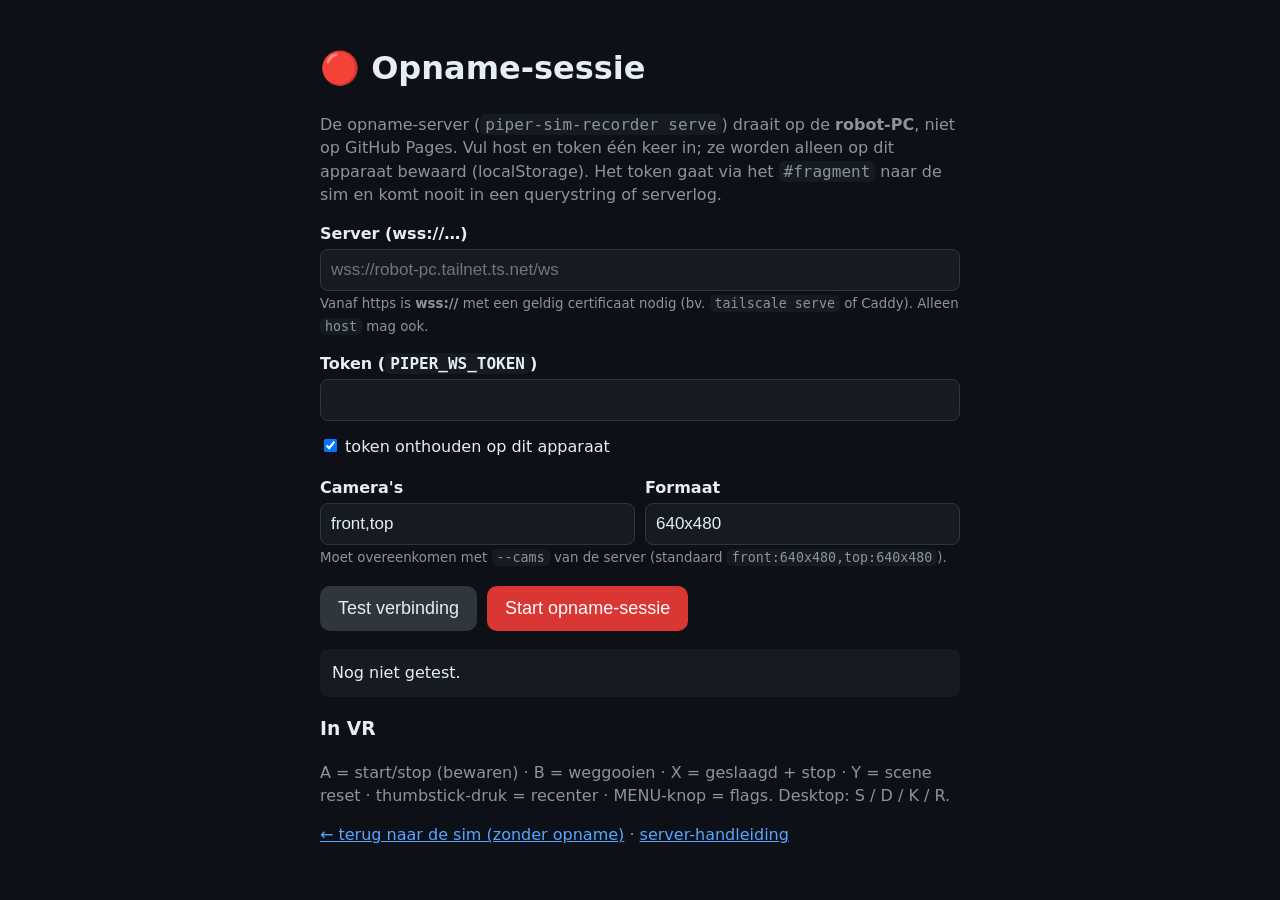
<file: record.html>
<!doctype html>
<html lang="nl">
<head>
<meta charset="utf-8">
<meta name="viewport" content="width=device-width, initial-scale=1">
<meta name="referrer" content="no-referrer">
<title>Piper sandwich – opname-sessie</title>
<style>
  body { font: 16px/1.45 system-ui, sans-serif; background: #0d1117; color: #e6edf3; margin: 0; padding: 24px; }
  main { max-width: 640px; margin: auto; }
  label { display: block; margin: 14px 0 4px; font-weight: 600; }
  input[type=text], input[type=password] { width: 100%; box-sizing: border-box; padding: 10px; font-size: 17px;
    background: #161b22; color: #e6edf3; border: 1px solid #30363d; border-radius: 8px; }
  .row { display: flex; gap: 10px; } .row > div { flex: 1; }
  button { font-size: 18px; padding: 12px 18px; margin: 18px 10px 0 0; border-radius: 10px; border: 0; cursor: pointer; }
  #start { background: #da3633; color: #fff; } #test { background: #30363d; color: #e6edf3; }
  #status { margin-top: 18px; padding: 12px; border-radius: 8px; background: #161b22; min-height: 1.4em; white-space: pre-wrap; }
  #status.ok { border-left: 6px solid #3fb950; } #status.err { border-left: 6px solid #f85149; } #status.busy { border-left: 6px solid #d29922; }
  small, .help { color: #8b949e; } code { background: #161b22; padding: 1px 5px; border-radius: 5px; }
  a { color: #58a6ff; }
</style>
</head>
<body>
<main>
  <h1>🔴 Opname-sessie</h1>
  <p class="help">De opname-server (<code>piper-sim-recorder serve</code>) draait op de <b>robot-PC</b>, niet op GitHub Pages.
    Vul host en token één keer in; ze worden alleen op dit apparaat bewaard (localStorage). Het token gaat via het
    <code>#fragment</code> naar de sim en komt nooit in een querystring of serverlog.</p>

  <label for="url">Server (wss://…)</label>
  <input id="url" type="text" placeholder="wss://robot-pc.tailnet.ts.net/ws" autocomplete="off" autocapitalize="off" spellcheck="false">
  <small>Vanaf https is <b>wss://</b> met een geldig certificaat nodig (bv. <code>tailscale serve</code> of Caddy). Alleen <code>host</code> mag ook.</small>

  <label for="token">Token (<code>PIPER_WS_TOKEN</code>)</label>
  <input id="token" type="password" autocomplete="off" autocapitalize="off" spellcheck="false">
  <label style="font-weight:400"><input id="remember" type="checkbox" checked> token onthouden op dit apparaat</label>

  <div class="row">
    <div><label for="cams">Camera's</label><input id="cams" type="text" value="front,top"></div>
    <div><label for="camsize">Formaat</label><input id="camsize" type="text" value="640x480"></div>
  </div>
  <small>Moet overeenkomen met <code>--cams</code> van de server (standaard <code>front:640x480,top:640x480</code>).</small>

  <div><button id="test">Test verbinding</button><button id="start">Start opname-sessie</button></div>
  <div id="status">Nog niet getest.</div>

  <h3>In VR</h3>
  <p class="help">A = start/stop (bewaren) · B = weggooien · X = geslaagd + stop · Y = scene reset · thumbstick-druk = recenter ·
    MENU-knop = flags. Desktop: S / D / K / R.</p>
  <p class="help"><a href="./index.html">← terug naar de sim (zonder opname)</a> · <a href="https://github.com/koenvanwijk/piper-sandwich-web/blob/main/server/README.md">server-handleiding</a></p>
</main>
<script type="module" src="./src/record-page.js"></script>
</body>
</html>
</file>
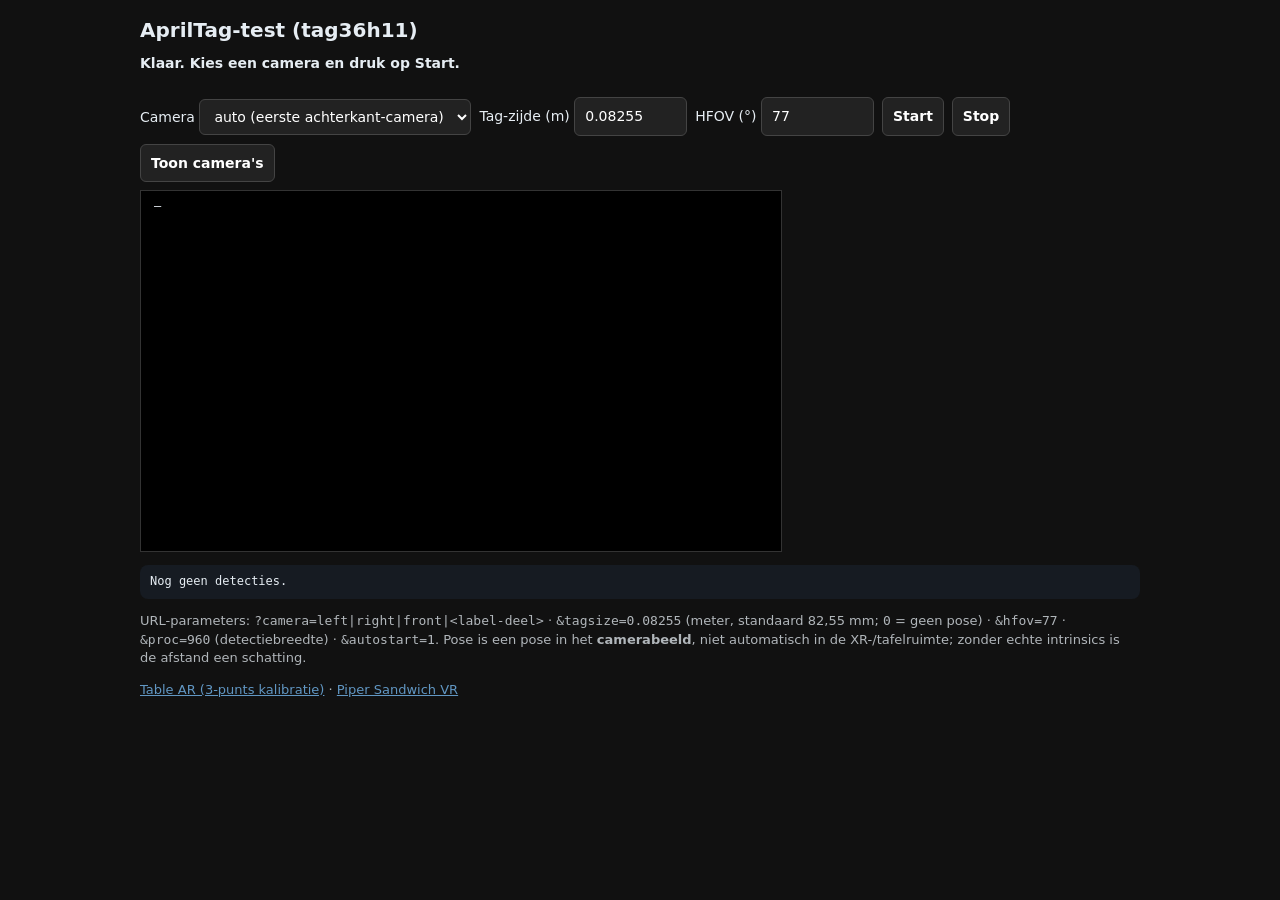
<file: table-ar/tags.html>
<!doctype html>
<html lang="nl">
<head>
  <meta charset="utf-8">
  <meta name="viewport" content="width=device-width,initial-scale=1">
  <meta name="theme-color" content="#111111">
  <title>Piper — AprilTag-test (tag36h11)</title>
  <style>
    html,body{margin:0;background:#111;color:#e6edf3;font:14px/1.45 system-ui,sans-serif}
    main{max-width:1000px;margin:0 auto;padding:12px 14px}
    h1{font-size:20px;margin:4px 0 8px}
    #status{font-weight:650;min-height:2.6em}
    #status.err{color:#ff7b72}
    .row{display:flex;flex-wrap:wrap;gap:8px;align-items:center;margin:8px 0}
    button,select,input{padding:8px 10px;font:inherit;border-radius:6px;border:1px solid #444;background:#222;color:#fff}
    button{font-weight:650;cursor:pointer}
    input{width:6.5em}
    #view{position:relative;display:inline-block;max-width:100%}
    #tag-canvas{display:block;max-width:100%;height:auto;border:1px solid #333;background:#000}
    #hudline{position:absolute;left:6px;top:6px;background:rgba(0,0,0,.6);padding:3px 8px;border-radius:6px;font:12px ui-monospace,Menlo,monospace}
    #info{font:12px/1.45 ui-monospace,Menlo,monospace;white-space:pre-wrap;background:#161b22;border-radius:8px;padding:8px 10px;margin-top:8px}
    #video{display:none}
    a{color:#7cc4ff}.hint{opacity:.75;font-size:13px}
  </style>
</head>
<body>
<main>
  <h1>AprilTag-test (tag36h11)</h1>
  <div id="status">Klaar. Kies een camera en druk op Start.</div>
  <div class="row">
    <label>Camera <select id="cam"><option value="auto">auto (eerste achterkant-camera)</option><option value="left">links</option><option value="right">rechts</option><option value="front">front</option></select></label>
    <label>Tag-zijde (m) <input id="size" type="number" step="0.00005" min="0" value="0.08255" placeholder="0.08255" title="Standaard 0.08255 m = 82,55 mm; 0 = geen pose"></label>
    <label>HFOV (°) <input id="hfov" type="number" step="1" min="20" max="140" value="77"></label>
    <button id="start">Start</button><button id="stop" disabled>Stop</button><button id="list">Toon camera's</button>
  </div>
  <div id="view"><canvas id="tag-canvas" width="640" height="360"></canvas><div id="hudline">—</div></div>
  <video id="video" autoplay playsinline muted></video>
  <pre id="info">Nog geen detecties.</pre>
  <p class="hint">URL-parameters: <code>?camera=left|right|front|&lt;label-deel&gt;</code> · <code>&amp;tagsize=0.08255</code> (meter, standaard 82,55 mm; <code>0</code> = geen pose) · <code>&amp;hfov=77</code> · <code>&amp;proc=960</code> (detectiebreedte) · <code>&amp;autostart=1</code>.
  Pose is een pose in het <b>camerabeeld</b>, niet automatisch in de XR-/tafelruimte; zonder echte intrinsics is de afstand een schatting.</p>
  <p class="hint"><a href="./">Table AR (3-punts kalibratie)</a> · <a href="../">Piper Sandwich VR</a></p>
</main>
<script type="module" src="./tags.js"></script>
</body>
</html>
</file>
